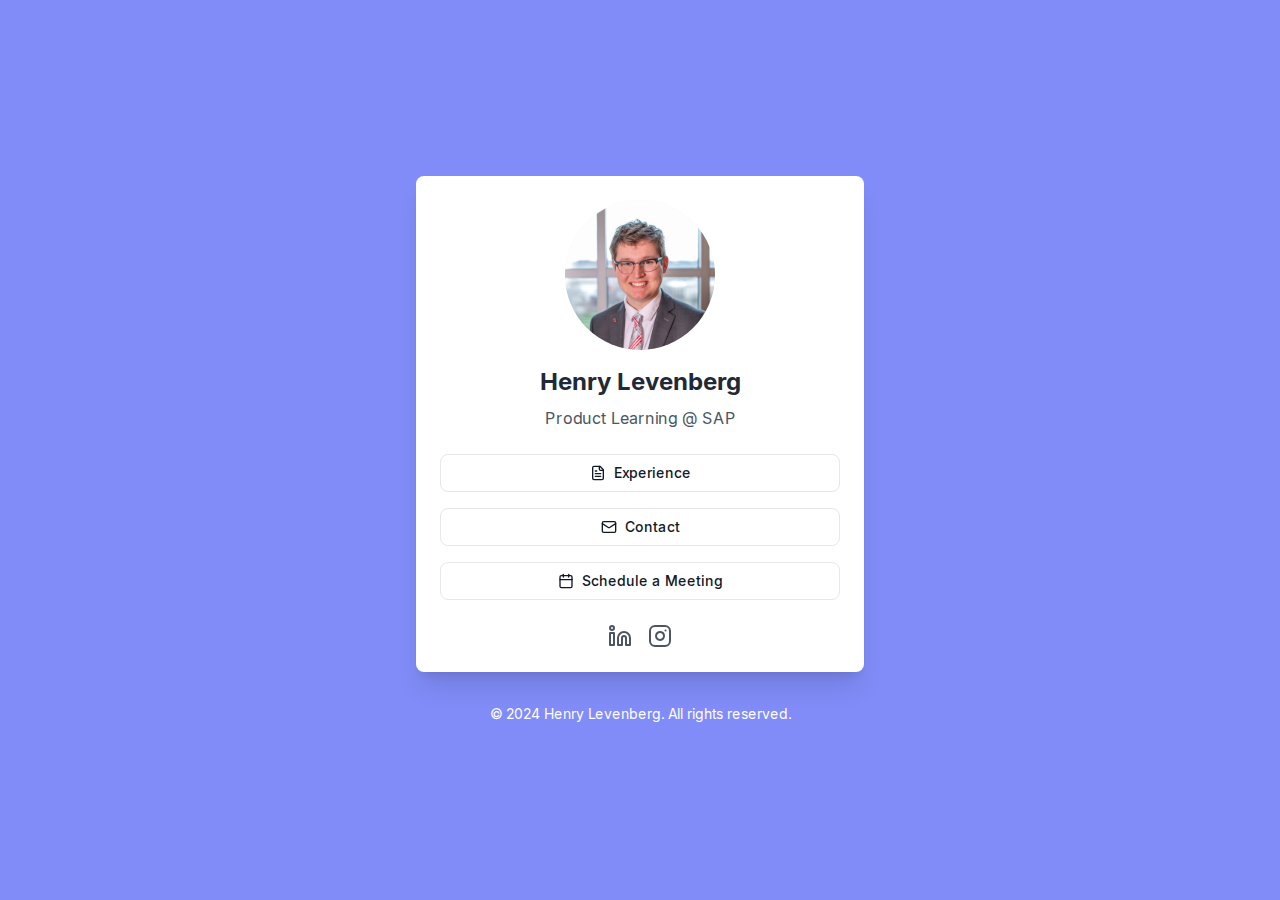
<file: index.html>
<!DOCTYPE html><html lang="en"><head><meta charSet="utf-8"/><meta name="viewport" content="width=device-width, initial-scale=1"/><link rel="preload" href="/_next/static/media/a34f9d1faa5f3315-s.p.woff2" as="font" crossorigin="" type="font/woff2"/><link rel="preload" as="image" href="/images/hl-profile.jpg"/><link rel="stylesheet" href="/_next/static/css/87ff2dbcb24fb30a.css" data-precedence="next"/><link rel="preload" as="script" fetchPriority="low" href="/_next/static/chunks/webpack-d6abbf1fcfdef890.js"/><script src="/_next/static/chunks/4bd1b696-5cd7318fd47298c5.js" async=""></script><script src="/_next/static/chunks/75-7b8d50d71844d215.js" async=""></script><script src="/_next/static/chunks/main-app-2c73577a01268de2.js" async=""></script><script src="/_next/static/chunks/303-04f03aefd95e6dc3.js" async=""></script><script src="/_next/static/chunks/584-b2cf92d641ff58c8.js" async=""></script><script src="/_next/static/chunks/app/page-14958179dae990eb.js" async=""></script><meta name="next-size-adjust" content=""/><title>Henry Levenberg</title><meta name="description" content="Product Learning at SAP"/><link rel="icon" href="/icon.png?76edd8be1aae3b9c" type="image/png" sizes="2560x2560"/><script src="/_next/static/chunks/polyfills-42372ed130431b0a.js" noModule=""></script></head><body class="__className_d65c78 antialiased"><div class="flex min-h-screen flex-col items-center justify-center bg-indigo-400 p-4"><main class="w-full max-w-md overflow-hidden rounded-lg bg-white shadow-xl"><div class="p-6 text-center"><div class="relative mx-auto mb-4 size-[150px] overflow-hidden rounded-full bg-gray-100"><img alt="Henry Levenberg" decoding="async" data-nimg="fill" class="object-cover" style="position:absolute;height:100%;width:100%;left:0;top:0;right:0;bottom:0;color:transparent" src="/images/hl-profile.jpg"/></div><h1 class="mb-2 text-2xl font-bold text-gray-800">Henry Levenberg</h1><p class="mb-6 text-gray-600">Product Learning @ SAP</p><div class="space-y-4"><a class="inline-flex w-full items-center justify-center rounded-lg border border-gray-200 bg-white px-4 py-2 text-sm font-medium text-gray-900 hover:bg-gray-100 hover:text-blue-700 focus:z-10 focus:text-blue-700 focus:ring-2 focus:ring-blue-700" href="/experience"><svg xmlns="http://www.w3.org/2000/svg" width="24" height="24" viewBox="0 0 24 24" fill="none" stroke="currentColor" stroke-width="2" stroke-linecap="round" stroke-linejoin="round" class="lucide lucide-file-text mr-2 size-4"><path d="M15 2H6a2 2 0 0 0-2 2v16a2 2 0 0 0 2 2h12a2 2 0 0 0 2-2V7Z"></path><path d="M14 2v4a2 2 0 0 0 2 2h4"></path><path d="M10 9H8"></path><path d="M16 13H8"></path><path d="M16 17H8"></path></svg>Experience</a><a class="inline-flex w-full items-center justify-center rounded-lg border border-gray-200 bg-white px-4 py-2 text-sm font-medium text-gray-900 hover:bg-gray-100 hover:text-blue-700 focus:z-10 focus:text-blue-700 focus:ring-2 focus:ring-blue-700" href="mailto:henrylevenberg@gmail.com"><svg xmlns="http://www.w3.org/2000/svg" width="24" height="24" viewBox="0 0 24 24" fill="none" stroke="currentColor" stroke-width="2" stroke-linecap="round" stroke-linejoin="round" class="lucide lucide-mail mr-2 size-4"><rect width="20" height="16" x="2" y="4" rx="2"></rect><path d="m22 7-8.97 5.7a1.94 1.94 0 0 1-2.06 0L2 7"></path></svg> Contact</a><a class="inline-flex w-full items-center justify-center rounded-lg border border-gray-200 bg-white px-4 py-2 text-sm font-medium text-gray-900 hover:bg-gray-100 hover:text-blue-700 focus:z-10 focus:text-blue-700 focus:ring-2 focus:ring-blue-700" href="https://cal.com/"><svg xmlns="http://www.w3.org/2000/svg" width="24" height="24" viewBox="0 0 24 24" fill="none" stroke="currentColor" stroke-width="2" stroke-linecap="round" stroke-linejoin="round" class="lucide lucide-calendar mr-2 size-4"><path d="M8 2v4"></path><path d="M16 2v4"></path><rect width="18" height="18" x="3" y="4" rx="2"></rect><path d="M3 10h18"></path></svg>Schedule a Meeting</a></div><div class="mt-6 flex justify-center space-x-4"><a target="_blank" rel="noopener noreferrer" class="text-gray-600 hover:text-gray-800" href="https://www.linkedin.com/in/henrylevenberg/"><svg xmlns="http://www.w3.org/2000/svg" width="24" height="24" viewBox="0 0 24 24" fill="none" stroke="currentColor" stroke-width="2" stroke-linecap="round" stroke-linejoin="round" class="lucide lucide-linkedin size-6"><path d="M16 8a6 6 0 0 1 6 6v7h-4v-7a2 2 0 0 0-2-2 2 2 0 0 0-2 2v7h-4v-7a6 6 0 0 1 6-6z"></path><rect width="4" height="12" x="2" y="9"></rect><circle cx="4" cy="4" r="2"></circle></svg></a><a target="_blank" rel="noopener noreferrer" class="text-gray-600 hover:text-gray-800" href="https://www.instagram.com/hwlevenberg/"><svg xmlns="http://www.w3.org/2000/svg" width="24" height="24" viewBox="0 0 24 24" fill="none" stroke="currentColor" stroke-width="2" stroke-linecap="round" stroke-linejoin="round" class="lucide lucide-instagram size-6"><rect width="20" height="20" x="2" y="2" rx="5" ry="5"></rect><path d="M16 11.37A4 4 0 1 1 12.63 8 4 4 0 0 1 16 11.37z"></path><line x1="17.5" x2="17.51" y1="6.5" y2="6.5"></line></svg></a></div></div></main><footer class="mt-8 text-center text-sm text-white">© <!-- -->2024<!-- --> Henry Levenberg. All rights reserved.</footer></div><script src="/_next/static/chunks/webpack-d6abbf1fcfdef890.js" async=""></script><script>(self.__next_f=self.__next_f||[]).push([0])</script><script>self.__next_f.push([1,"1:\"$Sreact.fragment\"\n2:I[3186,[],\"\"]\n3:I[5267,[],\"\"]\n4:I[3584,[\"303\",\"static/chunks/303-04f03aefd95e6dc3.js\",\"584\",\"static/chunks/584-b2cf92d641ff58c8.js\",\"974\",\"static/chunks/app/page-14958179dae990eb.js\"],\"Image\"]\n5:I[3303,[\"303\",\"static/chunks/303-04f03aefd95e6dc3.js\",\"584\",\"static/chunks/584-b2cf92d641ff58c8.js\",\"974\",\"static/chunks/app/page-14958179dae990eb.js\"],\"\"]\n6:I[9947,[],\"OutletBoundary\"]\n8:I[9947,[],\"MetadataBoundary\"]\na:I[9947,[],\"ViewportBoundary\"]\nc:I[7989,[],\"\"]\n:HL[\"/_next/static/media/a34f9d1faa5f3315-s.p.woff2\",\"font\",{\"crossOrigin\":\"\",\"type\":\"font/woff2\"}]\n:HL[\"/_next/static/css/87ff2dbcb24fb30a.css\",\"style\"]\n"])</script><script>self.__next_f.push([1,"0:{\"P\":null,\"b\":\"MlDW73bPUUhcQPI75Aot_\",\"p\":\"\",\"c\":[\"\",\"\"],\"i\":false,\"f\":[[[\"\",{\"children\":[\"__PAGE__\",{}]},\"$undefined\",\"$undefined\",true],[\"\",[\"$\",\"$1\",\"c\",{\"children\":[[[\"$\",\"link\",\"0\",{\"rel\":\"stylesheet\",\"href\":\"/_next/static/css/87ff2dbcb24fb30a.css\",\"precedence\":\"next\",\"crossOrigin\":\"$undefined\",\"nonce\":\"$undefined\"}]],[\"$\",\"html\",null,{\"lang\":\"en\",\"children\":[\"$\",\"body\",null,{\"className\":\"__className_d65c78 antialiased\",\"children\":[\"$\",\"$L2\",null,{\"parallelRouterKey\":\"children\",\"segmentPath\":[\"children\"],\"error\":\"$undefined\",\"errorStyles\":\"$undefined\",\"errorScripts\":\"$undefined\",\"template\":[\"$\",\"$L3\",null,{}],\"templateStyles\":\"$undefined\",\"templateScripts\":\"$undefined\",\"notFound\":[[],[[\"$\",\"title\",null,{\"children\":\"404: This page could not be found.\"}],[\"$\",\"div\",null,{\"style\":{\"fontFamily\":\"system-ui,\\\"Segoe UI\\\",Roboto,Helvetica,Arial,sans-serif,\\\"Apple Color Emoji\\\",\\\"Segoe UI Emoji\\\"\",\"height\":\"100vh\",\"textAlign\":\"center\",\"display\":\"flex\",\"flexDirection\":\"column\",\"alignItems\":\"center\",\"justifyContent\":\"center\"},\"children\":[\"$\",\"div\",null,{\"children\":[[\"$\",\"style\",null,{\"dangerouslySetInnerHTML\":{\"__html\":\"body{color:#000;background:#fff;margin:0}.next-error-h1{border-right:1px solid rgba(0,0,0,.3)}@media (prefers-color-scheme:dark){body{color:#fff;background:#000}.next-error-h1{border-right:1px solid rgba(255,255,255,.3)}}\"}}],[\"$\",\"h1\",null,{\"className\":\"next-error-h1\",\"style\":{\"display\":\"inline-block\",\"margin\":\"0 20px 0 0\",\"padding\":\"0 23px 0 0\",\"fontSize\":24,\"fontWeight\":500,\"verticalAlign\":\"top\",\"lineHeight\":\"49px\"},\"children\":404}],[\"$\",\"div\",null,{\"style\":{\"display\":\"inline-block\"},\"children\":[\"$\",\"h2\",null,{\"style\":{\"fontSize\":14,\"fontWeight\":400,\"lineHeight\":\"49px\",\"margin\":0},\"children\":\"This page could not be found.\"}]}]]}]}]]],\"forbidden\":\"$undefined\",\"unauthorized\":\"$undefined\"}]}]}]]}],{\"children\":[\"__PAGE__\",[\"$\",\"$1\",\"c\",{\"children\":[[\"$\",\"div\",null,{\"className\":\"flex min-h-screen flex-col items-center justify-center bg-indigo-400 p-4\",\"children\":[[\"$\",\"main\",null,{\"className\":\"w-full max-w-md overflow-hidden rounded-lg bg-white shadow-xl\",\"children\":[\"$\",\"div\",null,{\"className\":\"p-6 text-center\",\"children\":[[\"$\",\"div\",null,{\"className\":\"relative mx-auto mb-4 size-[150px] overflow-hidden rounded-full bg-gray-100\",\"children\":[\"$\",\"$L4\",null,{\"src\":\"/images/hl-profile.jpg\",\"alt\":\"Henry Levenberg\",\"fill\":true,\"sizes\":\"150px\",\"className\":\"object-cover\",\"priority\":true}]}],[\"$\",\"h1\",null,{\"className\":\"mb-2 text-2xl font-bold text-gray-800\",\"children\":\"Henry Levenberg\"}],[\"$\",\"p\",null,{\"className\":\"mb-6 text-gray-600\",\"children\":\"Product Learning @ SAP\"}],[\"$\",\"div\",null,{\"className\":\"space-y-4\",\"children\":[[\"$\",\"$L5\",null,{\"href\":\"/experience\",\"passHref\":\"$undefined\",\"className\":\"inline-flex w-full items-center justify-center rounded-lg border border-gray-200 bg-white px-4 py-2 text-sm font-medium text-gray-900 hover:bg-gray-100 hover:text-blue-700 focus:z-10 focus:text-blue-700 focus:ring-2 focus:ring-blue-700\",\"children\":[[\"$\",\"svg\",null,{\"ref\":\"$undefined\",\"xmlns\":\"http://www.w3.org/2000/svg\",\"width\":24,\"height\":24,\"viewBox\":\"0 0 24 24\",\"fill\":\"none\",\"stroke\":\"currentColor\",\"strokeWidth\":2,\"strokeLinecap\":\"round\",\"strokeLinejoin\":\"round\",\"className\":\"lucide lucide-file-text mr-2 size-4\",\"children\":[[\"$\",\"path\",\"1rqfz7\",{\"d\":\"M15 2H6a2 2 0 0 0-2 2v16a2 2 0 0 0 2 2h12a2 2 0 0 0 2-2V7Z\"}],[\"$\",\"path\",\"tnqrlb\",{\"d\":\"M14 2v4a2 2 0 0 0 2 2h4\"}],[\"$\",\"path\",\"b1mrlr\",{\"d\":\"M10 9H8\"}],[\"$\",\"path\",\"t4e002\",{\"d\":\"M16 13H8\"}],[\"$\",\"path\",\"z1uh3a\",{\"d\":\"M16 17H8\"}],\"$undefined\"]}],\"Experience\"]}],[\"$\",\"$L5\",null,{\"href\":\"mailto:henrylevenberg@gmail.com\",\"passHref\":\"$undefined\",\"className\":\"inline-flex w-full items-center justify-center rounded-lg border border-gray-200 bg-white px-4 py-2 text-sm font-medium text-gray-900 hover:bg-gray-100 hover:text-blue-700 focus:z-10 focus:text-blue-700 focus:ring-2 focus:ring-blue-700\",\"children\":[[\"$\",\"svg\",null,{\"ref\":\"$undefined\",\"xmlns\":\"http://www.w3.org/2000/svg\",\"width\":24,\"height\":24,\"viewBox\":\"0 0 24 24\",\"fill\":\"none\",\"stroke\":\"currentColor\",\"strokeWidth\":2,\"strokeLinecap\":\"round\",\"strokeLinejoin\":\"round\",\"className\":\"lucide lucide-mail mr-2 size-4\",\"children\":[[\"$\",\"rect\",\"18n3k1\",{\"width\":\"20\",\"height\":\"16\",\"x\":\"2\",\"y\":\"4\",\"rx\":\"2\"}],[\"$\",\"path\",\"1ocrg3\",{\"d\":\"m22 7-8.97 5.7a1.94 1.94 0 0 1-2.06 0L2 7\"}],\"$undefined\"]}],\" Contact\"]}],[\"$\",\"$L5\",null,{\"href\":\"https://cal.com/\",\"passHref\":\"$undefined\",\"className\":\"inline-flex w-full items-center justify-center rounded-lg border border-gray-200 bg-white px-4 py-2 text-sm font-medium text-gray-900 hover:bg-gray-100 hover:text-blue-700 focus:z-10 focus:text-blue-700 focus:ring-2 focus:ring-blue-700\",\"children\":[[\"$\",\"svg\",null,{\"ref\":\"$undefined\",\"xmlns\":\"http://www.w3.org/2000/svg\",\"width\":24,\"height\":24,\"viewBox\":\"0 0 24 24\",\"fill\":\"none\",\"stroke\":\"currentColor\",\"strokeWidth\":2,\"strokeLinecap\":\"round\",\"strokeLinejoin\":\"round\",\"className\":\"lucide lucide-calendar mr-2 size-4\",\"children\":[[\"$\",\"path\",\"1cmpym\",{\"d\":\"M8 2v4\"}],[\"$\",\"path\",\"4m81vk\",{\"d\":\"M16 2v4\"}],[\"$\",\"rect\",\"1hopcy\",{\"width\":\"18\",\"height\":\"18\",\"x\":\"3\",\"y\":\"4\",\"rx\":\"2\"}],[\"$\",\"path\",\"8toen8\",{\"d\":\"M3 10h18\"}],\"$undefined\"]}],\"Schedule a Meeting\"]}]]}],[\"$\",\"div\",null,{\"className\":\"mt-6 flex justify-center space-x-4\",\"children\":[[\"$\",\"$L5\",null,{\"href\":\"https://www.linkedin.com/in/henrylevenberg/\",\"target\":\"_blank\",\"rel\":\"noopener noreferrer\",\"className\":\"text-gray-600 hover:text-gray-800\",\"children\":[\"$\",\"svg\",null,{\"ref\":\"$undefined\",\"xmlns\":\"http://www.w3.org/2000/svg\",\"width\":24,\"height\":24,\"viewBox\":\"0 0 24 24\",\"fill\":\"none\",\"stroke\":\"currentColor\",\"strokeWidth\":2,\"strokeLinecap\":\"round\",\"strokeLinejoin\":\"round\",\"className\":\"lucide lucide-linkedin size-6\",\"children\":[[\"$\",\"path\",\"c2jq9f\",{\"d\":\"M16 8a6 6 0 0 1 6 6v7h-4v-7a2 2 0 0 0-2-2 2 2 0 0 0-2 2v7h-4v-7a6 6 0 0 1 6-6z\"}],[\"$\",\"rect\",\"mk3on5\",{\"width\":\"4\",\"height\":\"12\",\"x\":\"2\",\"y\":\"9\"}],[\"$\",\"circle\",\"bt5ra8\",{\"cx\":\"4\",\"cy\":\"4\",\"r\":\"2\"}],\"$undefined\"]}]}],[\"$\",\"$L5\",null,{\"href\":\"https://www.instagram.com/hwlevenberg/\",\"target\":\"_blank\",\"rel\":\"noopener noreferrer\",\"className\":\"text-gray-600 hover:text-gray-800\",\"children\":[\"$\",\"svg\",null,{\"ref\":\"$undefined\",\"xmlns\":\"http://www.w3.org/2000/svg\",\"width\":24,\"height\":24,\"viewBox\":\"0 0 24 24\",\"fill\":\"none\",\"stroke\":\"currentColor\",\"strokeWidth\":2,\"strokeLinecap\":\"round\",\"strokeLinejoin\":\"round\",\"className\":\"lucide lucide-instagram size-6\",\"children\":[[\"$\",\"rect\",\"2e1cvw\",{\"width\":\"20\",\"height\":\"20\",\"x\":\"2\",\"y\":\"2\",\"rx\":\"5\",\"ry\":\"5\"}],[\"$\",\"path\",\"9exkf1\",{\"d\":\"M16 11.37A4 4 0 1 1 12.63 8 4 4 0 0 1 16 11.37z\"}],[\"$\",\"line\",\"r4j83e\",{\"x1\":\"17.5\",\"x2\":\"17.51\",\"y1\":\"6.5\",\"y2\":\"6.5\"}],\"$undefined\"]}]}]]}]]}]}],[\"$\",\"footer\",null,{\"className\":\"mt-8 text-center text-sm text-white\",\"children\":[\"© \",2024,\" Henry Levenberg. All rights reserved.\"]}]]}],null,[\"$\",\"$L6\",null,{\"children\":\"$L7\"}]]}],{},null,false]},null,false],[\"$\",\"$1\",\"h\",{\"children\":[null,[\"$\",\"$1\",\"hOy1PPZ7SDnwW8gOymfda\",{\"children\":[[\"$\",\"$L8\",null,{\"children\":\"$L9\"}],[\"$\",\"$La\",null,{\"children\":\"$Lb\"}],[\"$\",\"meta\",null,{\"name\":\"next-size-adjust\",\"content\":\"\"}]]}]]}],false]],\"m\":\"$undefined\",\"G\":[\"$c\",\"$undefined\"],\"s\":false,\"S\":true}\n"])</script><script>self.__next_f.push([1,"b:[[\"$\",\"meta\",\"0\",{\"name\":\"viewport\",\"content\":\"width=device-width, initial-scale=1\"}]]\n9:[[\"$\",\"meta\",\"0\",{\"charSet\":\"utf-8\"}],[\"$\",\"title\",\"1\",{\"children\":\"Henry Levenberg\"}],[\"$\",\"meta\",\"2\",{\"name\":\"description\",\"content\":\"Product Learning at SAP\"}],[\"$\",\"link\",\"3\",{\"rel\":\"icon\",\"href\":\"/icon.png?76edd8be1aae3b9c\",\"type\":\"image/png\",\"sizes\":\"2560x2560\"}]]\n"])</script><script>self.__next_f.push([1,"7:null\n"])</script></body></html>
</file>
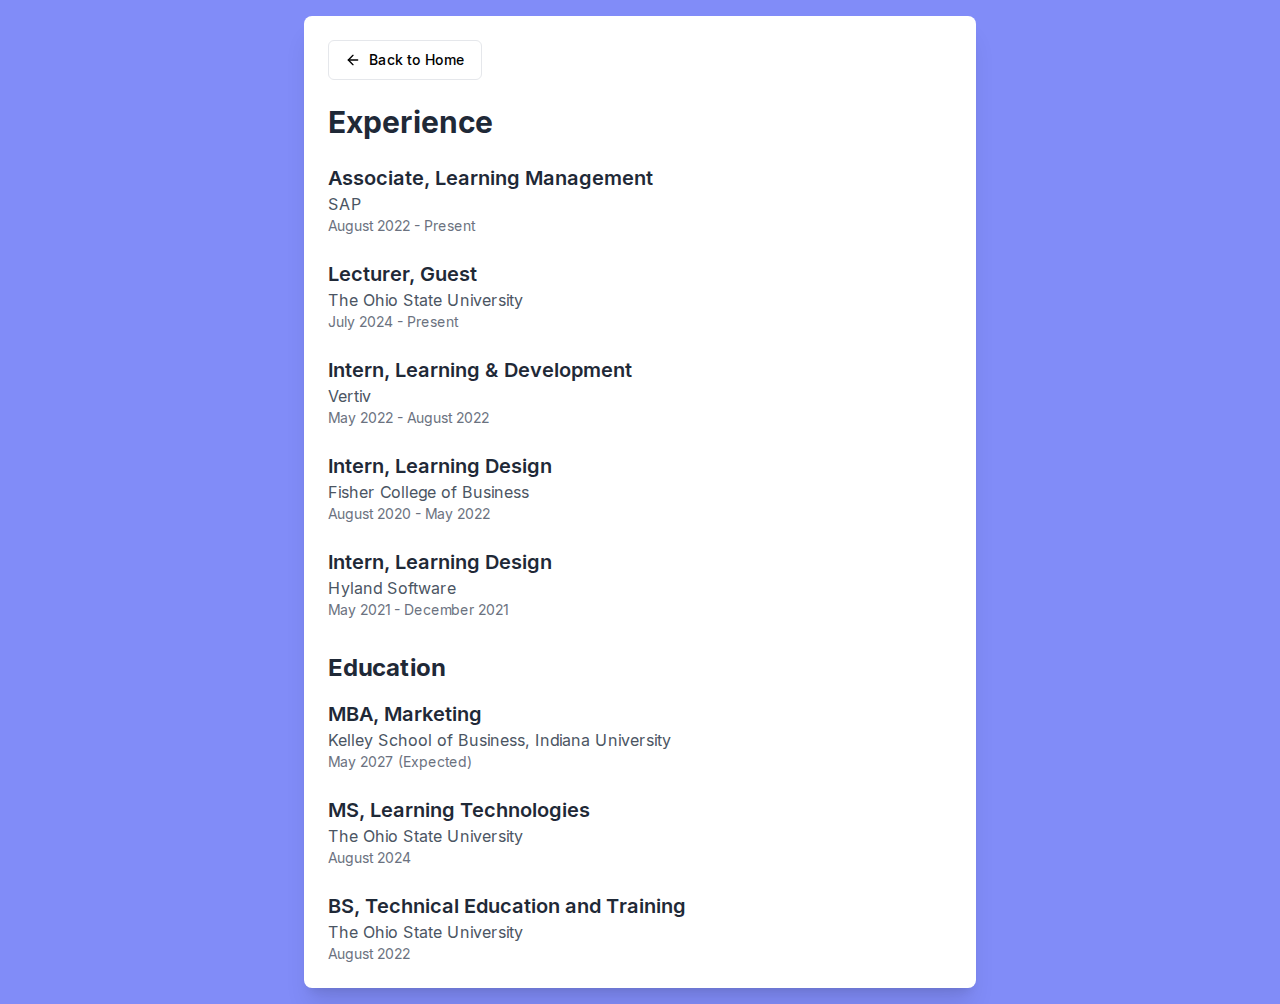
<file: experience.html>
<!DOCTYPE html><html lang="en"><head><meta charSet="utf-8"/><meta name="viewport" content="width=device-width, initial-scale=1"/><link rel="preload" href="/_next/static/media/a34f9d1faa5f3315-s.p.woff2" as="font" crossorigin="" type="font/woff2"/><link rel="stylesheet" href="/_next/static/css/87ff2dbcb24fb30a.css" data-precedence="next"/><link rel="preload" as="script" fetchPriority="low" href="/_next/static/chunks/webpack-d6abbf1fcfdef890.js"/><script src="/_next/static/chunks/4bd1b696-5cd7318fd47298c5.js" async=""></script><script src="/_next/static/chunks/75-7b8d50d71844d215.js" async=""></script><script src="/_next/static/chunks/main-app-2c73577a01268de2.js" async=""></script><script src="/_next/static/chunks/303-04f03aefd95e6dc3.js" async=""></script><script src="/_next/static/chunks/app/experience/page-f596a9b06b44eb9e.js" async=""></script><meta name="next-size-adjust" content=""/><title>Henry Levenberg</title><meta name="description" content="Product Learning at SAP"/><link rel="icon" href="/icon.png?76edd8be1aae3b9c" type="image/png" sizes="2560x2560"/><script src="/_next/static/chunks/polyfills-42372ed130431b0a.js" noModule=""></script></head><body class="__className_d65c78 antialiased"><div class="flex min-h-screen flex-col items-center justify-center bg-indigo-400 p-4"><main class="w-full max-w-2xl overflow-hidden rounded-lg bg-white shadow-xl"><div class="p-6"><a class="mb-6 inline-flex h-10 items-center justify-center rounded-md border px-4 py-2 text-sm font-medium transition-colors hover:bg-gray-100 hover:text-blue-700 focus:z-10 focus:text-blue-700 focus:ring-2 focus:ring-blue-700 focus-visible:outline-none focus-visible:ring-2 focus-visible:ring-offset-2 disabled:pointer-events-none disabled:opacity-50" href="/"><svg xmlns="http://www.w3.org/2000/svg" width="24" height="24" viewBox="0 0 24 24" fill="none" stroke="currentColor" stroke-width="2" stroke-linecap="round" stroke-linejoin="round" class="lucide lucide-arrow-left mr-2 size-4"><path d="m12 19-7-7 7-7"></path><path d="M19 12H5"></path></svg> Back to Home<!-- --> </a><h1 class="mb-6 text-3xl font-bold text-gray-800">Experience</h1><div class="space-y-6"><div><h3 class="text-xl font-semibold text-gray-800">Associate, Learning Management</h3><p class="text-gray-600">SAP</p><p class="text-sm text-gray-500">August 2022 - Present</p></div><div><h3 class="text-xl font-semibold text-gray-800">Lecturer, Guest</h3><p class="text-gray-600">The Ohio State University</p><p class="text-sm text-gray-500">July 2024 - Present</p></div><div><h3 class="text-xl font-semibold text-gray-800">Intern, Learning &amp; Development</h3><p class="text-gray-600">Vertiv</p><p class="text-sm text-gray-500">May 2022 - August 2022</p></div><div><h3 class="text-xl font-semibold text-gray-800">Intern, Learning Design</h3><p class="text-gray-600">Fisher College of Business</p><p class="text-sm text-gray-500">August 2020 - May 2022</p></div><div><h3 class="text-xl font-semibold text-gray-800">Intern, Learning Design</h3><p class="text-gray-600">Hyland Software</p><p class="text-sm text-gray-500">May 2021 - December 2021</p></div></div><h2 class="mb-4 mt-8 text-2xl font-bold text-gray-800">Education</h2><div class="space-y-6"><div><h3 class="text-xl font-semibold text-gray-800">MBA, Marketing</h3><p class="text-gray-600">Kelley School of Business, Indiana University</p><p class="text-sm text-gray-500">May 2027 (Expected)</p></div><div><h3 class="text-xl font-semibold text-gray-800">MS, Learning Technologies</h3><p class="text-gray-600">The Ohio State University</p><p class="text-sm text-gray-500">August 2024</p></div><div><h3 class="text-xl font-semibold text-gray-800">BS, Technical Education and Training</h3><p class="text-gray-600">The Ohio State University</p><p class="text-sm text-gray-500">August 2022</p></div></div></div></main></div><script src="/_next/static/chunks/webpack-d6abbf1fcfdef890.js" async=""></script><script>(self.__next_f=self.__next_f||[]).push([0])</script><script>self.__next_f.push([1,"1:\"$Sreact.fragment\"\n2:I[3186,[],\"\"]\n3:I[5267,[],\"\"]\n4:I[3303,[\"303\",\"static/chunks/303-04f03aefd95e6dc3.js\",\"127\",\"static/chunks/app/experience/page-f596a9b06b44eb9e.js\"],\"\"]\n5:I[9947,[],\"OutletBoundary\"]\n7:I[9947,[],\"MetadataBoundary\"]\n9:I[9947,[],\"ViewportBoundary\"]\nb:I[7989,[],\"\"]\n:HL[\"/_next/static/media/a34f9d1faa5f3315-s.p.woff2\",\"font\",{\"crossOrigin\":\"\",\"type\":\"font/woff2\"}]\n:HL[\"/_next/static/css/87ff2dbcb24fb30a.css\",\"style\"]\n"])</script><script>self.__next_f.push([1,"0:{\"P\":null,\"b\":\"MlDW73bPUUhcQPI75Aot_\",\"p\":\"\",\"c\":[\"\",\"experience\"],\"i\":false,\"f\":[[[\"\",{\"children\":[\"experience\",{\"children\":[\"__PAGE__\",{}]}]},\"$undefined\",\"$undefined\",true],[\"\",[\"$\",\"$1\",\"c\",{\"children\":[[[\"$\",\"link\",\"0\",{\"rel\":\"stylesheet\",\"href\":\"/_next/static/css/87ff2dbcb24fb30a.css\",\"precedence\":\"next\",\"crossOrigin\":\"$undefined\",\"nonce\":\"$undefined\"}]],[\"$\",\"html\",null,{\"lang\":\"en\",\"children\":[\"$\",\"body\",null,{\"className\":\"__className_d65c78 antialiased\",\"children\":[\"$\",\"$L2\",null,{\"parallelRouterKey\":\"children\",\"segmentPath\":[\"children\"],\"error\":\"$undefined\",\"errorStyles\":\"$undefined\",\"errorScripts\":\"$undefined\",\"template\":[\"$\",\"$L3\",null,{}],\"templateStyles\":\"$undefined\",\"templateScripts\":\"$undefined\",\"notFound\":[[],[[\"$\",\"title\",null,{\"children\":\"404: This page could not be found.\"}],[\"$\",\"div\",null,{\"style\":{\"fontFamily\":\"system-ui,\\\"Segoe UI\\\",Roboto,Helvetica,Arial,sans-serif,\\\"Apple Color Emoji\\\",\\\"Segoe UI Emoji\\\"\",\"height\":\"100vh\",\"textAlign\":\"center\",\"display\":\"flex\",\"flexDirection\":\"column\",\"alignItems\":\"center\",\"justifyContent\":\"center\"},\"children\":[\"$\",\"div\",null,{\"children\":[[\"$\",\"style\",null,{\"dangerouslySetInnerHTML\":{\"__html\":\"body{color:#000;background:#fff;margin:0}.next-error-h1{border-right:1px solid rgba(0,0,0,.3)}@media (prefers-color-scheme:dark){body{color:#fff;background:#000}.next-error-h1{border-right:1px solid rgba(255,255,255,.3)}}\"}}],[\"$\",\"h1\",null,{\"className\":\"next-error-h1\",\"style\":{\"display\":\"inline-block\",\"margin\":\"0 20px 0 0\",\"padding\":\"0 23px 0 0\",\"fontSize\":24,\"fontWeight\":500,\"verticalAlign\":\"top\",\"lineHeight\":\"49px\"},\"children\":404}],[\"$\",\"div\",null,{\"style\":{\"display\":\"inline-block\"},\"children\":[\"$\",\"h2\",null,{\"style\":{\"fontSize\":14,\"fontWeight\":400,\"lineHeight\":\"49px\",\"margin\":0},\"children\":\"This page could not be found.\"}]}]]}]}]]],\"forbidden\":\"$undefined\",\"unauthorized\":\"$undefined\"}]}]}]]}],{\"children\":[\"experience\",[\"$\",\"$1\",\"c\",{\"children\":[null,[\"$\",\"$L2\",null,{\"parallelRouterKey\":\"children\",\"segmentPath\":[\"children\",\"experience\",\"children\"],\"error\":\"$undefined\",\"errorStyles\":\"$undefined\",\"errorScripts\":\"$undefined\",\"template\":[\"$\",\"$L3\",null,{}],\"templateStyles\":\"$undefined\",\"templateScripts\":\"$undefined\",\"notFound\":\"$undefined\",\"forbidden\":\"$undefined\",\"unauthorized\":\"$undefined\"}]]}],{\"children\":[\"__PAGE__\",[\"$\",\"$1\",\"c\",{\"children\":[[\"$\",\"div\",null,{\"className\":\"flex min-h-screen flex-col items-center justify-center bg-indigo-400 p-4\",\"children\":[\"$\",\"main\",null,{\"className\":\"w-full max-w-2xl overflow-hidden rounded-lg bg-white shadow-xl\",\"children\":[\"$\",\"div\",null,{\"className\":\"p-6\",\"children\":[[\"$\",\"$L4\",null,{\"href\":\"/\",\"passHref\":\"$undefined\",\"className\":\"mb-6 inline-flex h-10 items-center justify-center rounded-md border px-4 py-2 text-sm font-medium transition-colors hover:bg-gray-100 hover:text-blue-700 focus:z-10 focus:text-blue-700 focus:ring-2 focus:ring-blue-700 focus-visible:outline-none focus-visible:ring-2 focus-visible:ring-offset-2 disabled:pointer-events-none disabled:opacity-50\",\"children\":[[\"$\",\"svg\",null,{\"ref\":\"$undefined\",\"xmlns\":\"http://www.w3.org/2000/svg\",\"width\":24,\"height\":24,\"viewBox\":\"0 0 24 24\",\"fill\":\"none\",\"stroke\":\"currentColor\",\"strokeWidth\":2,\"strokeLinecap\":\"round\",\"strokeLinejoin\":\"round\",\"className\":\"lucide lucide-arrow-left mr-2 size-4\",\"children\":[[\"$\",\"path\",\"1l729n\",{\"d\":\"m12 19-7-7 7-7\"}],[\"$\",\"path\",\"x3x0zl\",{\"d\":\"M19 12H5\"}],\"$undefined\"]}],\" Back to Home\",\" \"]}],[\"$\",\"h1\",null,{\"className\":\"mb-6 text-3xl font-bold text-gray-800\",\"children\":\"Experience\"}],[\"$\",\"div\",null,{\"className\":\"space-y-6\",\"children\":[[\"$\",\"div\",null,{\"children\":[[\"$\",\"h3\",null,{\"className\":\"text-xl font-semibold text-gray-800\",\"children\":\"Associate, Learning Management\"}],[\"$\",\"p\",null,{\"className\":\"text-gray-600\",\"children\":\"SAP\"}],[\"$\",\"p\",null,{\"className\":\"text-sm text-gray-500\",\"children\":\"August 2022 - Present\"}]]}],[\"$\",\"div\",null,{\"children\":[[\"$\",\"h3\",null,{\"className\":\"text-xl font-semibold text-gray-800\",\"children\":\"Lecturer, Guest\"}],[\"$\",\"p\",null,{\"className\":\"text-gray-600\",\"children\":\"The Ohio State University\"}],[\"$\",\"p\",null,{\"className\":\"text-sm text-gray-500\",\"children\":\"July 2024 - Present\"}]]}],[\"$\",\"div\",null,{\"children\":[[\"$\",\"h3\",null,{\"className\":\"text-xl font-semibold text-gray-800\",\"children\":\"Intern, Learning \u0026 Development\"}],[\"$\",\"p\",null,{\"className\":\"text-gray-600\",\"children\":\"Vertiv\"}],[\"$\",\"p\",null,{\"className\":\"text-sm text-gray-500\",\"children\":\"May 2022 - August 2022\"}]]}],[\"$\",\"div\",null,{\"children\":[[\"$\",\"h3\",null,{\"className\":\"text-xl font-semibold text-gray-800\",\"children\":\"Intern, Learning Design\"}],[\"$\",\"p\",null,{\"className\":\"text-gray-600\",\"children\":\"Fisher College of Business\"}],[\"$\",\"p\",null,{\"className\":\"text-sm text-gray-500\",\"children\":\"August 2020 - May 2022\"}]]}],[\"$\",\"div\",null,{\"children\":[[\"$\",\"h3\",null,{\"className\":\"text-xl font-semibold text-gray-800\",\"children\":\"Intern, Learning Design\"}],[\"$\",\"p\",null,{\"className\":\"text-gray-600\",\"children\":\"Hyland Software\"}],[\"$\",\"p\",null,{\"className\":\"text-sm text-gray-500\",\"children\":\"May 2021 - December 2021\"}]]}]]}],[\"$\",\"h2\",null,{\"className\":\"mb-4 mt-8 text-2xl font-bold text-gray-800\",\"children\":\"Education\"}],[\"$\",\"div\",null,{\"className\":\"space-y-6\",\"children\":[[\"$\",\"div\",null,{\"children\":[[\"$\",\"h3\",null,{\"className\":\"text-xl font-semibold text-gray-800\",\"children\":\"MBA, Marketing\"}],[\"$\",\"p\",null,{\"className\":\"text-gray-600\",\"children\":\"Kelley School of Business, Indiana University\"}],[\"$\",\"p\",null,{\"className\":\"text-sm text-gray-500\",\"children\":\"May 2027 (Expected)\"}]]}],[\"$\",\"div\",null,{\"children\":[[\"$\",\"h3\",null,{\"className\":\"text-xl font-semibold text-gray-800\",\"children\":\"MS, Learning Technologies\"}],[\"$\",\"p\",null,{\"className\":\"text-gray-600\",\"children\":\"The Ohio State University\"}],[\"$\",\"p\",null,{\"className\":\"text-sm text-gray-500\",\"children\":\"August 2024\"}]]}],[\"$\",\"div\",null,{\"children\":[[\"$\",\"h3\",null,{\"className\":\"text-xl font-semibold text-gray-800\",\"children\":\"BS, Technical Education and Training\"}],[\"$\",\"p\",null,{\"className\":\"text-gray-600\",\"children\":\"The Ohio State University\"}],[\"$\",\"p\",null,{\"className\":\"text-sm text-gray-500\",\"children\":\"August 2022\"}]]}]]}]]}]}]}],null,[\"$\",\"$L5\",null,{\"children\":\"$L6\"}]]}],{},null,false]},null,false]},null,false],[\"$\",\"$1\",\"h\",{\"children\":[null,[\"$\",\"$1\",\"eLuKA96tu7PWYhIdTBXue\",{\"children\":[[\"$\",\"$L7\",null,{\"children\":\"$L8\"}],[\"$\",\"$L9\",null,{\"children\":\"$La\"}],[\"$\",\"meta\",null,{\"name\":\"next-size-adjust\",\"content\":\"\"}]]}]]}],false]],\"m\":\"$undefined\",\"G\":[\"$b\",\"$undefined\"],\"s\":false,\"S\":true}\n"])</script><script>self.__next_f.push([1,"a:[[\"$\",\"meta\",\"0\",{\"name\":\"viewport\",\"content\":\"width=device-width, initial-scale=1\"}]]\n8:[[\"$\",\"meta\",\"0\",{\"charSet\":\"utf-8\"}],[\"$\",\"title\",\"1\",{\"children\":\"Henry Levenberg\"}],[\"$\",\"meta\",\"2\",{\"name\":\"description\",\"content\":\"Product Learning at SAP\"}],[\"$\",\"link\",\"3\",{\"rel\":\"icon\",\"href\":\"/icon.png?76edd8be1aae3b9c\",\"type\":\"image/png\",\"sizes\":\"2560x2560\"}]]\n"])</script><script>self.__next_f.push([1,"6:null\n"])</script></body></html>
</file>
<file: _next/static/css/87ff2dbcb24fb30a.css>
@font-face{font-family:Inter;font-style:normal;font-weight:100 900;font-display:swap;src:url(/_next/static/media/55c55f0601d81cf3-s.woff2) format("woff2");unicode-range:u+0460-052f,u+1c80-1c8a,u+20b4,u+2de0-2dff,u+a640-a69f,u+fe2e-fe2f}@font-face{font-family:Inter;font-style:normal;font-weight:100 900;font-display:swap;src:url(/_next/static/media/26a46d62cd723877-s.woff2) format("woff2");unicode-range:u+0301,u+0400-045f,u+0490-0491,u+04b0-04b1,u+2116}@font-face{font-family:Inter;font-style:normal;font-weight:100 900;font-display:swap;src:url(/_next/static/media/97e0cb1ae144a2a9-s.woff2) format("woff2");unicode-range:u+1f??}@font-face{font-family:Inter;font-style:normal;font-weight:100 900;font-display:swap;src:url(/_next/static/media/581909926a08bbc8-s.woff2) format("woff2");unicode-range:u+0370-0377,u+037a-037f,u+0384-038a,u+038c,u+038e-03a1,u+03a3-03ff}@font-face{font-family:Inter;font-style:normal;font-weight:100 900;font-display:swap;src:url(/_next/static/media/df0a9ae256c0569c-s.woff2) format("woff2");unicode-range:u+0102-0103,u+0110-0111,u+0128-0129,u+0168-0169,u+01a0-01a1,u+01af-01b0,u+0300-0301,u+0303-0304,u+0308-0309,u+0323,u+0329,u+1ea0-1ef9,u+20ab}@font-face{font-family:Inter;font-style:normal;font-weight:100 900;font-display:swap;src:url(/_next/static/media/6d93bde91c0c2823-s.woff2) format("woff2");unicode-range:u+0100-02ba,u+02bd-02c5,u+02c7-02cc,u+02ce-02d7,u+02dd-02ff,u+0304,u+0308,u+0329,u+1d00-1dbf,u+1e00-1e9f,u+1ef2-1eff,u+2020,u+20a0-20ab,u+20ad-20c0,u+2113,u+2c60-2c7f,u+a720-a7ff}@font-face{font-family:Inter;font-style:normal;font-weight:100 900;font-display:swap;src:url(/_next/static/media/a34f9d1faa5f3315-s.p.woff2) format("woff2");unicode-range:u+00??,u+0131,u+0152-0153,u+02bb-02bc,u+02c6,u+02da,u+02dc,u+0304,u+0308,u+0329,u+2000-206f,u+20ac,u+2122,u+2191,u+2193,u+2212,u+2215,u+feff,u+fffd}@font-face{font-family:Inter Fallback;src:local("Arial");ascent-override:90.44%;descent-override:22.52%;line-gap-override:0.00%;size-adjust:107.12%}.__className_d65c78{font-family:Inter,Inter Fallback;font-style:normal}*,:after,:before{--tw-border-spacing-x:0;--tw-border-spacing-y:0;--tw-translate-x:0;--tw-translate-y:0;--tw-rotate:0;--tw-skew-x:0;--tw-skew-y:0;--tw-scale-x:1;--tw-scale-y:1;--tw-pan-x: ;--tw-pan-y: ;--tw-pinch-zoom: ;--tw-scroll-snap-strictness:proximity;--tw-gradient-from-position: ;--tw-gradient-via-position: ;--tw-gradient-to-position: ;--tw-ordinal: ;--tw-slashed-zero: ;--tw-numeric-figure: ;--tw-numeric-spacing: ;--tw-numeric-fraction: ;--tw-ring-inset: ;--tw-ring-offset-width:0px;--tw-ring-offset-color:#fff;--tw-ring-color:rgba(59,130,246,.5);--tw-ring-offset-shadow:0 0 #0000;--tw-ring-shadow:0 0 #0000;--tw-shadow:0 0 #0000;--tw-shadow-colored:0 0 #0000;--tw-blur: ;--tw-brightness: ;--tw-contrast: ;--tw-grayscale: ;--tw-hue-rotate: ;--tw-invert: ;--tw-saturate: ;--tw-sepia: ;--tw-drop-shadow: ;--tw-backdrop-blur: ;--tw-backdrop-brightness: ;--tw-backdrop-contrast: ;--tw-backdrop-grayscale: ;--tw-backdrop-hue-rotate: ;--tw-backdrop-invert: ;--tw-backdrop-opacity: ;--tw-backdrop-saturate: ;--tw-backdrop-sepia: ;--tw-contain-size: ;--tw-contain-layout: ;--tw-contain-paint: ;--tw-contain-style: }::backdrop{--tw-border-spacing-x:0;--tw-border-spacing-y:0;--tw-translate-x:0;--tw-translate-y:0;--tw-rotate:0;--tw-skew-x:0;--tw-skew-y:0;--tw-scale-x:1;--tw-scale-y:1;--tw-pan-x: ;--tw-pan-y: ;--tw-pinch-zoom: ;--tw-scroll-snap-strictness:proximity;--tw-gradient-from-position: ;--tw-gradient-via-position: ;--tw-gradient-to-position: ;--tw-ordinal: ;--tw-slashed-zero: ;--tw-numeric-figure: ;--tw-numeric-spacing: ;--tw-numeric-fraction: ;--tw-ring-inset: ;--tw-ring-offset-width:0px;--tw-ring-offset-color:#fff;--tw-ring-color:rgba(59,130,246,.5);--tw-ring-offset-shadow:0 0 #0000;--tw-ring-shadow:0 0 #0000;--tw-shadow:0 0 #0000;--tw-shadow-colored:0 0 #0000;--tw-blur: ;--tw-brightness: ;--tw-contrast: ;--tw-grayscale: ;--tw-hue-rotate: ;--tw-invert: ;--tw-saturate: ;--tw-sepia: ;--tw-drop-shadow: ;--tw-backdrop-blur: ;--tw-backdrop-brightness: ;--tw-backdrop-contrast: ;--tw-backdrop-grayscale: ;--tw-backdrop-hue-rotate: ;--tw-backdrop-invert: ;--tw-backdrop-opacity: ;--tw-backdrop-saturate: ;--tw-backdrop-sepia: ;--tw-contain-size: ;--tw-contain-layout: ;--tw-contain-paint: ;--tw-contain-style: }/*
! tailwindcss v3.4.17 | MIT License | https://tailwindcss.com
*/*,:after,:before{box-sizing:border-box;border:0 solid #e5e7eb}:after,:before{--tw-content:""}:host,html{line-height:1.5;-webkit-text-size-adjust:100%;-moz-tab-size:4;-o-tab-size:4;tab-size:4;font-family:ui-sans-serif,system-ui,sans-serif,Apple Color Emoji,Segoe UI Emoji,Segoe UI Symbol,Noto Color Emoji;font-feature-settings:normal;font-variation-settings:normal;-webkit-tap-highlight-color:transparent}body{margin:0;line-height:inherit}hr{height:0;color:inherit;border-top-width:1px}abbr:where([title]){-webkit-text-decoration:underline dotted;text-decoration:underline dotted}h1,h2,h3,h4,h5,h6{font-size:inherit;font-weight:inherit}a{color:inherit;text-decoration:inherit}b,strong{font-weight:bolder}code,kbd,pre,samp{font-family:ui-monospace,SFMono-Regular,Menlo,Monaco,Consolas,Liberation Mono,Courier New,monospace;font-feature-settings:normal;font-variation-settings:normal;font-size:1em}small{font-size:80%}sub,sup{font-size:75%;line-height:0;position:relative;vertical-align:baseline}sub{bottom:-.25em}sup{top:-.5em}table{text-indent:0;border-color:inherit;border-collapse:collapse}button,input,optgroup,select,textarea{font-family:inherit;font-feature-settings:inherit;font-variation-settings:inherit;font-size:100%;font-weight:inherit;line-height:inherit;letter-spacing:inherit;color:inherit;margin:0;padding:0}button,select{text-transform:none}button,input:where([type=button]),input:where([type=reset]),input:where([type=submit]){-webkit-appearance:button;background-color:transparent;background-image:none}:-moz-focusring{outline:auto}:-moz-ui-invalid{box-shadow:none}progress{vertical-align:baseline}::-webkit-inner-spin-button,::-webkit-outer-spin-button{height:auto}[type=search]{-webkit-appearance:textfield;outline-offset:-2px}::-webkit-search-decoration{-webkit-appearance:none}::-webkit-file-upload-button{-webkit-appearance:button;font:inherit}summary{display:list-item}blockquote,dd,dl,figure,h1,h2,h3,h4,h5,h6,hr,p,pre{margin:0}fieldset{margin:0}fieldset,legend{padding:0}menu,ol,ul{list-style:none;margin:0;padding:0}dialog{padding:0}textarea{resize:vertical}input::-moz-placeholder,textarea::-moz-placeholder{opacity:1;color:#9ca3af}input::placeholder,textarea::placeholder{opacity:1;color:#9ca3af}[role=button],button{cursor:pointer}:disabled{cursor:default}audio,canvas,embed,iframe,img,object,svg,video{display:block;vertical-align:middle}img,video{max-width:100%;height:auto}[hidden]:where(:not([hidden=until-found])){display:none}.relative{position:relative}.mx-auto{margin-left:auto;margin-right:auto}.mb-2{margin-bottom:.5rem}.mb-4{margin-bottom:1rem}.mb-6{margin-bottom:1.5rem}.mr-2{margin-right:.5rem}.mt-6{margin-top:1.5rem}.mt-8{margin-top:2rem}.flex{display:flex}.inline-flex{display:inline-flex}.size-4{width:1rem;height:1rem}.size-6{width:1.5rem;height:1.5rem}.size-\[150px\]{width:150px;height:150px}.h-10{height:2.5rem}.min-h-screen{min-height:100vh}.w-full{width:100%}.max-w-2xl{max-width:42rem}.max-w-md{max-width:28rem}.flex-col{flex-direction:column}.items-center{align-items:center}.justify-center{justify-content:center}.space-x-4>:not([hidden])~:not([hidden]){--tw-space-x-reverse:0;margin-right:calc(1rem * var(--tw-space-x-reverse));margin-left:calc(1rem * calc(1 - var(--tw-space-x-reverse)))}.space-y-4>:not([hidden])~:not([hidden]){--tw-space-y-reverse:0;margin-top:calc(1rem * calc(1 - var(--tw-space-y-reverse)));margin-bottom:calc(1rem * var(--tw-space-y-reverse))}.space-y-6>:not([hidden])~:not([hidden]){--tw-space-y-reverse:0;margin-top:calc(1.5rem * calc(1 - var(--tw-space-y-reverse)));margin-bottom:calc(1.5rem * var(--tw-space-y-reverse))}.overflow-hidden{overflow:hidden}.rounded-full{border-radius:9999px}.rounded-lg{border-radius:.5rem}.rounded-md{border-radius:.375rem}.border{border-width:1px}.border-gray-200{--tw-border-opacity:1;border-color:rgb(229 231 235/var(--tw-border-opacity,1))}.bg-\[\#E6E6FA\]{--tw-bg-opacity:1;background-color:rgb(230 230 250/var(--tw-bg-opacity,1))}.bg-gray-100{--tw-bg-opacity:1;background-color:rgb(243 244 246/var(--tw-bg-opacity,1))}.bg-indigo-400{--tw-bg-opacity:1;background-color:rgb(129 140 248/var(--tw-bg-opacity,1))}.bg-white{--tw-bg-opacity:1;background-color:rgb(255 255 255/var(--tw-bg-opacity,1))}.object-cover{-o-object-fit:cover;object-fit:cover}.p-4{padding:1rem}.p-6{padding:1.5rem}.px-4{padding-left:1rem;padding-right:1rem}.py-2{padding-top:.5rem;padding-bottom:.5rem}.text-center{text-align:center}.text-2xl{font-size:1.5rem;line-height:2rem}.text-3xl{font-size:1.875rem;line-height:2.25rem}.text-sm{font-size:.875rem;line-height:1.25rem}.text-xl{font-size:1.25rem;line-height:1.75rem}.font-bold{font-weight:700}.font-medium{font-weight:500}.font-semibold{font-weight:600}.text-gray-500{--tw-text-opacity:1;color:rgb(107 114 128/var(--tw-text-opacity,1))}.text-gray-600{--tw-text-opacity:1;color:rgb(75 85 99/var(--tw-text-opacity,1))}.text-gray-800{--tw-text-opacity:1;color:rgb(31 41 55/var(--tw-text-opacity,1))}.text-gray-900{--tw-text-opacity:1;color:rgb(17 24 39/var(--tw-text-opacity,1))}.text-white{--tw-text-opacity:1;color:rgb(255 255 255/var(--tw-text-opacity,1))}.antialiased{-webkit-font-smoothing:antialiased;-moz-osx-font-smoothing:grayscale}.shadow-xl{--tw-shadow:0 20px 25px -5px rgba(0,0,0,.1),0 8px 10px -6px rgba(0,0,0,.1);--tw-shadow-colored:0 20px 25px -5px var(--tw-shadow-color),0 8px 10px -6px var(--tw-shadow-color);box-shadow:var(--tw-ring-offset-shadow,0 0 #0000),var(--tw-ring-shadow,0 0 #0000),var(--tw-shadow)}.transition-colors{transition-property:color,background-color,border-color,text-decoration-color,fill,stroke;transition-timing-function:cubic-bezier(.4,0,.2,1);transition-duration:.15s}:root{--background:255 255 255;--foreground:0 0 0}body{color:rgb(var(--foreground));background:rgb(var(--background))}.hover\:bg-gray-100:hover{--tw-bg-opacity:1;background-color:rgb(243 244 246/var(--tw-bg-opacity,1))}.hover\:text-blue-700:hover{--tw-text-opacity:1;color:rgb(29 78 216/var(--tw-text-opacity,1))}.hover\:text-gray-800:hover{--tw-text-opacity:1;color:rgb(31 41 55/var(--tw-text-opacity,1))}.focus\:z-10:focus{z-index:10}.focus\:text-blue-700:focus{--tw-text-opacity:1;color:rgb(29 78 216/var(--tw-text-opacity,1))}.focus\:ring-2:focus{--tw-ring-offset-shadow:var(--tw-ring-inset) 0 0 0 var(--tw-ring-offset-width) var(--tw-ring-offset-color);--tw-ring-shadow:var(--tw-ring-inset) 0 0 0 calc(2px + var(--tw-ring-offset-width)) var(--tw-ring-color);box-shadow:var(--tw-ring-offset-shadow),var(--tw-ring-shadow),var(--tw-shadow,0 0 #0000)}.focus\:ring-blue-700:focus{--tw-ring-opacity:1;--tw-ring-color:rgb(29 78 216/var(--tw-ring-opacity,1))}.focus-visible\:outline-none:focus-visible{outline:2px solid transparent;outline-offset:2px}.focus-visible\:ring-2:focus-visible{--tw-ring-offset-shadow:var(--tw-ring-inset) 0 0 0 var(--tw-ring-offset-width) var(--tw-ring-offset-color);--tw-ring-shadow:var(--tw-ring-inset) 0 0 0 calc(2px + var(--tw-ring-offset-width)) var(--tw-ring-color);box-shadow:var(--tw-ring-offset-shadow),var(--tw-ring-shadow),var(--tw-shadow,0 0 #0000)}.focus-visible\:ring-offset-2:focus-visible{--tw-ring-offset-width:2px}.disabled\:pointer-events-none:disabled{pointer-events:none}.disabled\:opacity-50:disabled{opacity:.5}
</file>
